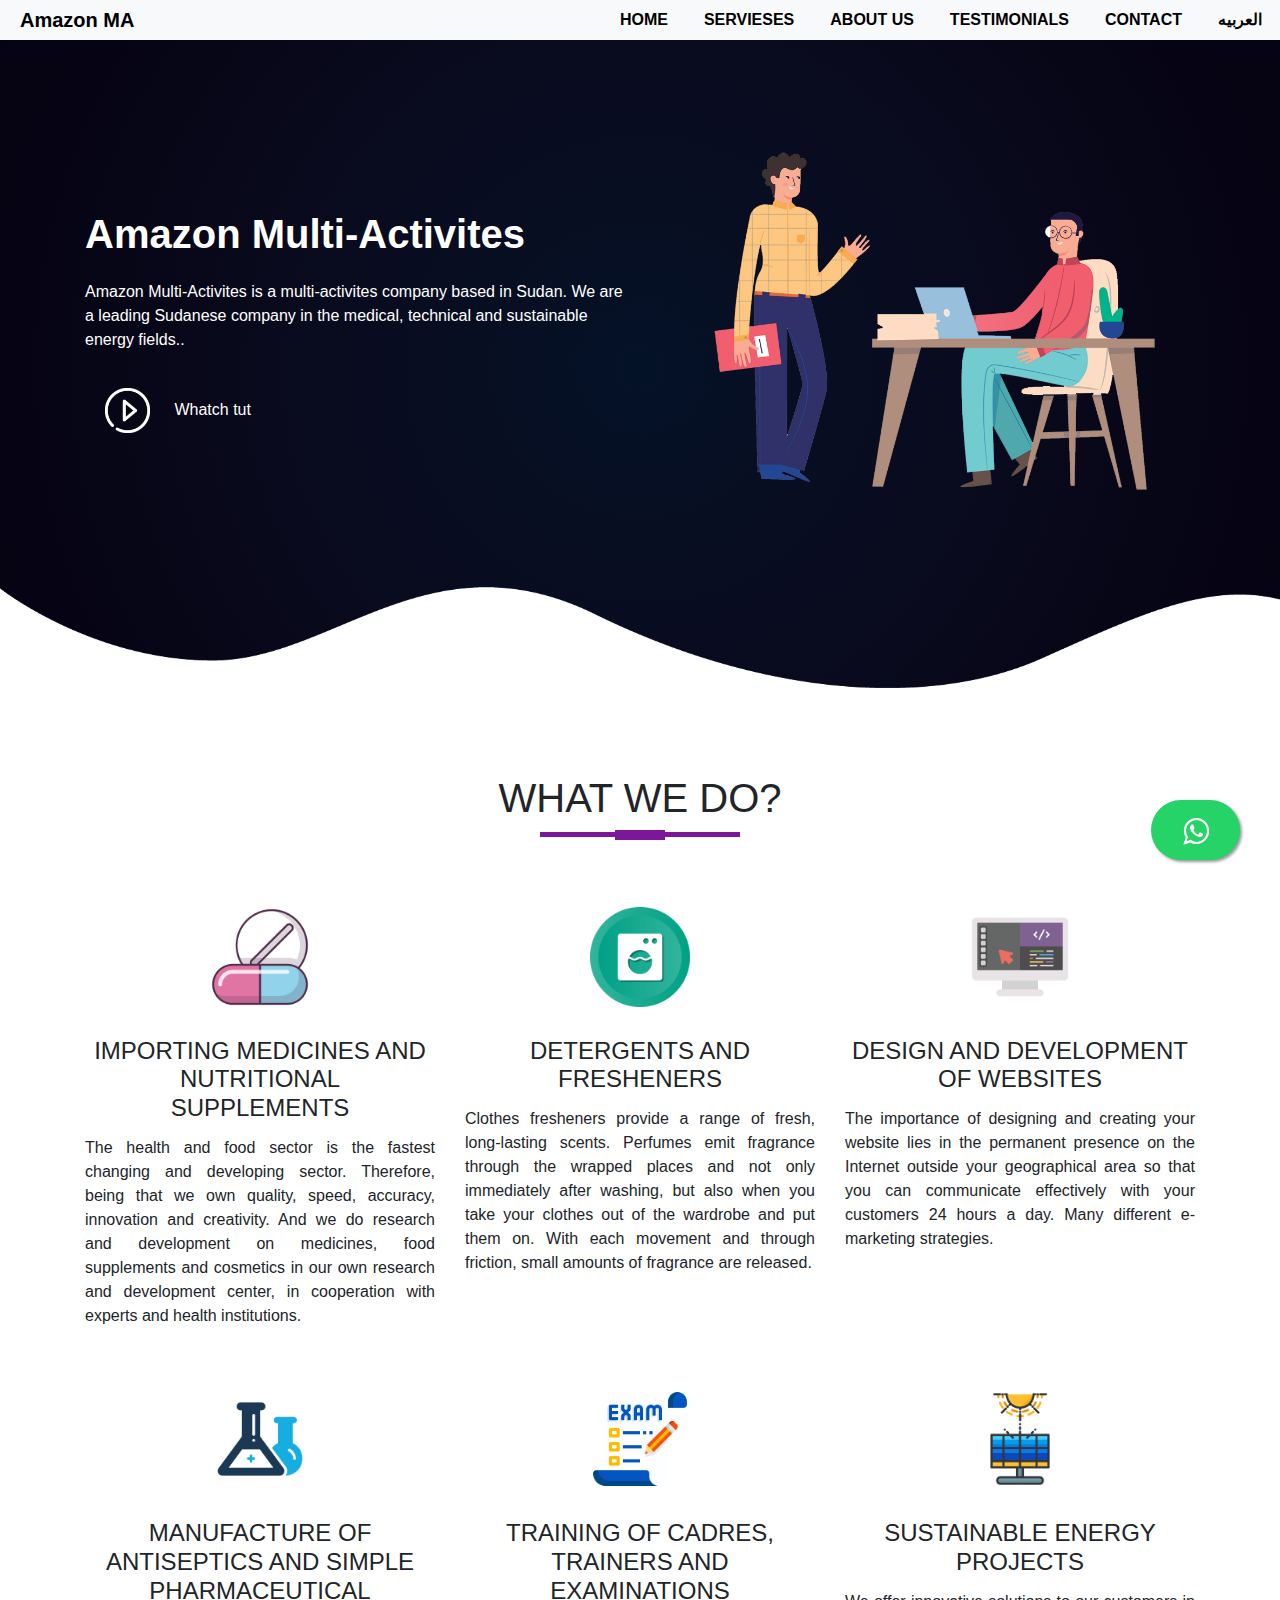
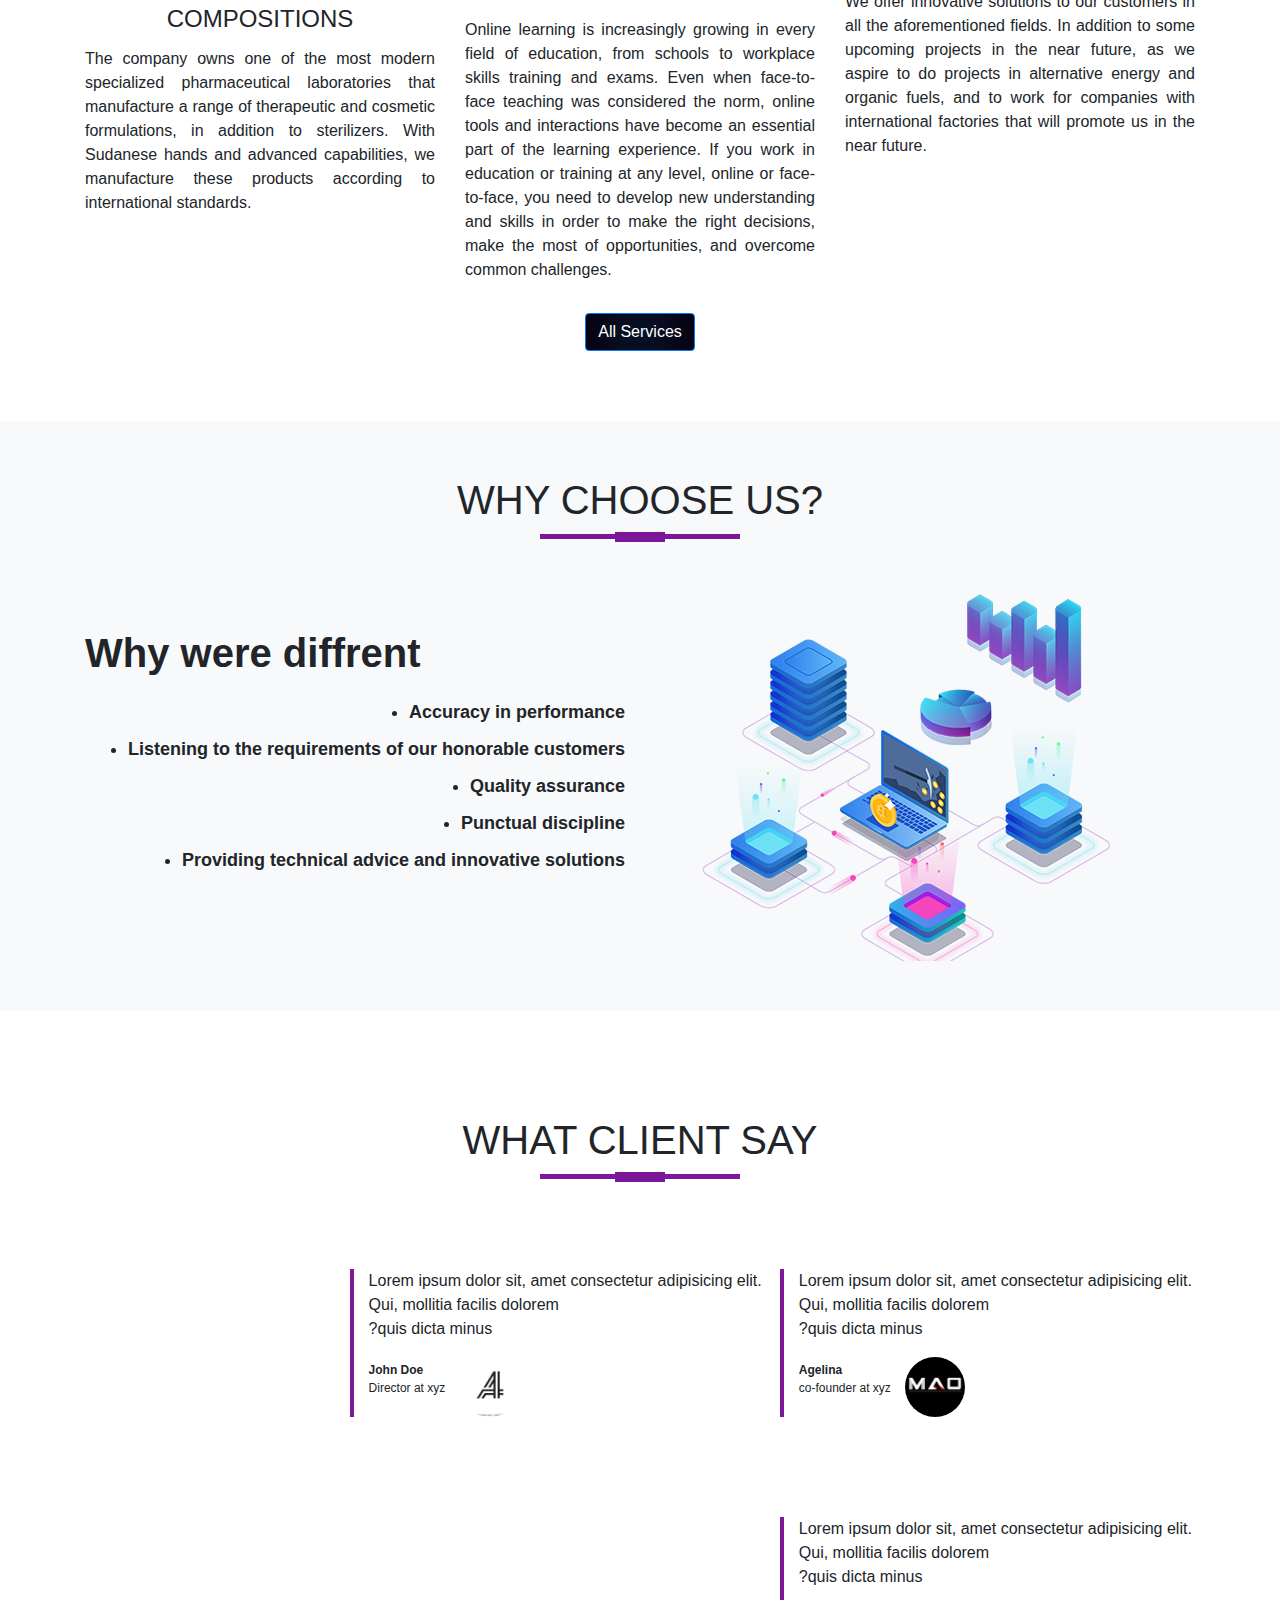
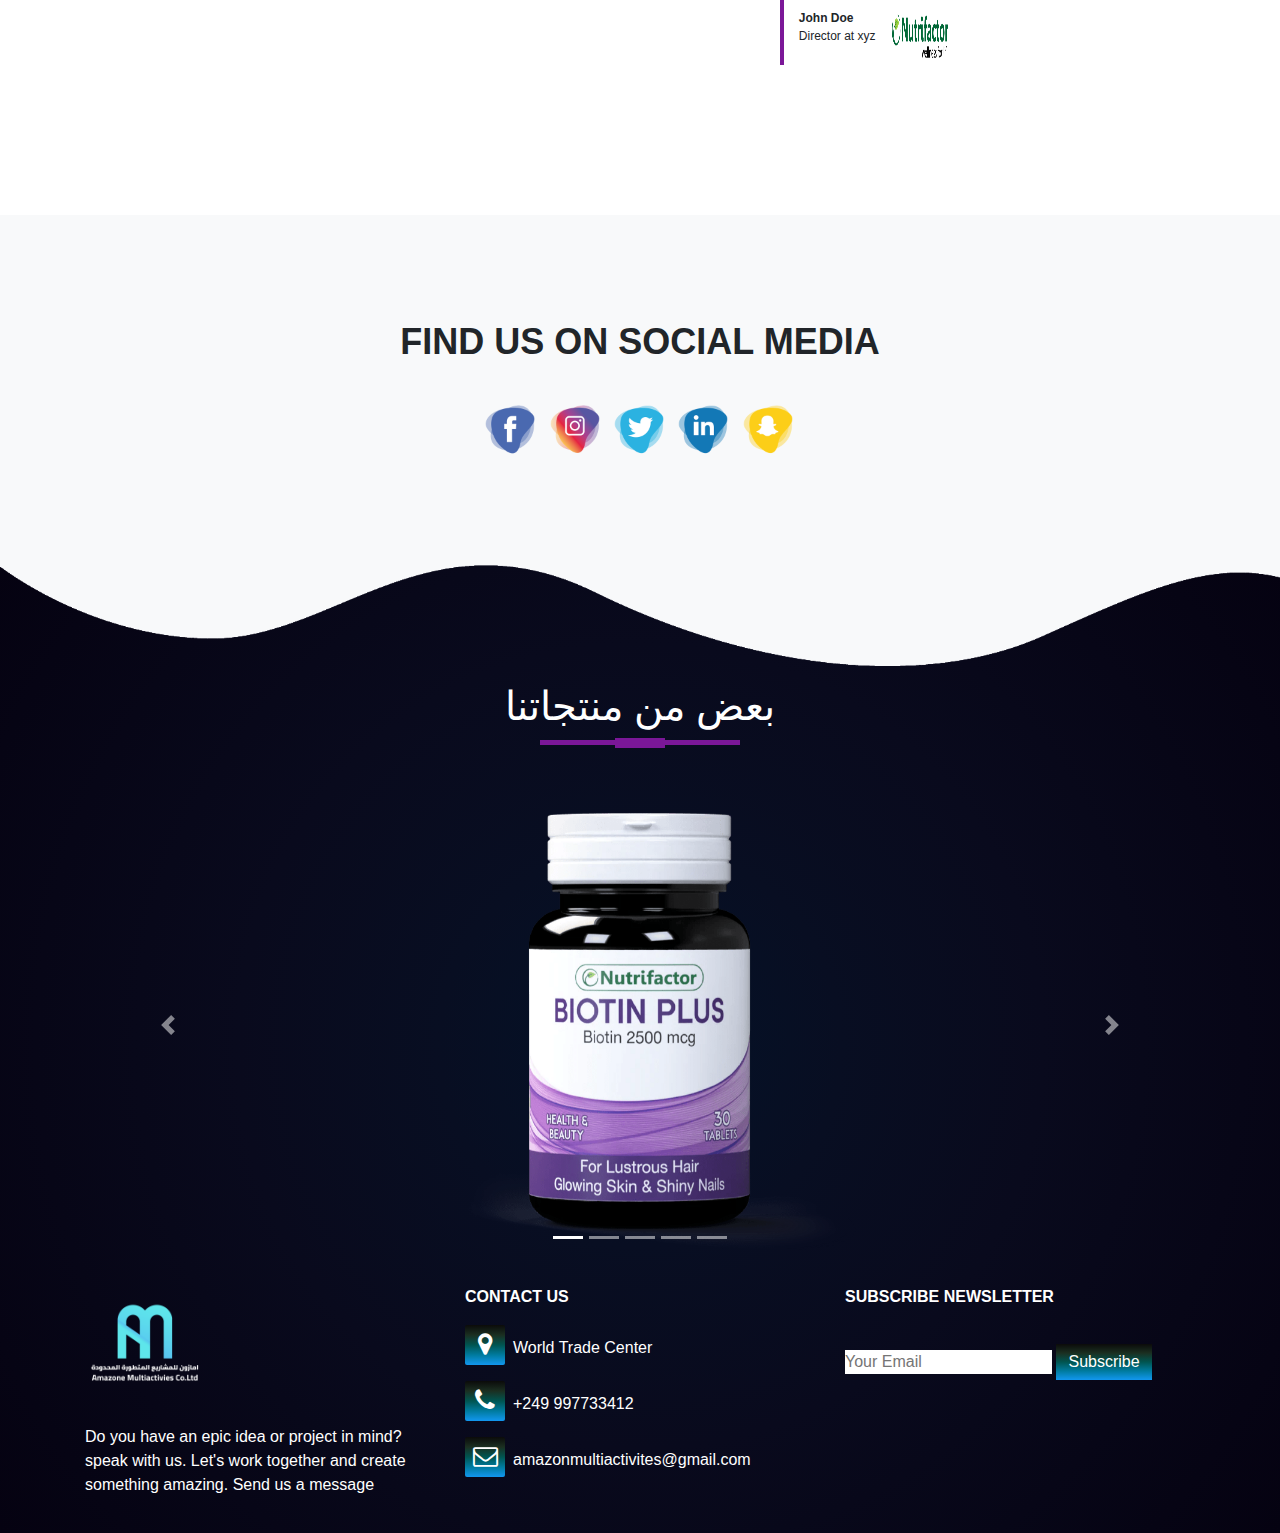
<file: index.html>
<!DOCTYPE html>
<html lang ="en">
<head>
    <meta charset="UTF-8">
    <meta name="viewport" content="width=device-width, initial-scale=1">
    <link rel="stylesheet" href="style.css">
    <link rel="stylesheet" href="https://cdn.jsdelivr.net/npm/bootstrap@4.6.2/dist/css/bootstrap.min.css">
    <link rel="stylesheet" href="https://cdnjs.cloudflare.com/ajax/libs/font-awesome/4.7.0/css/font-awesome.min.css">
    <script src="https://cdn.jsdelivr.net/npm/jquery@3.5.1/dist/jquery.slim.min.js"></script>
    <script src="https://cdn.jsdelivr.net/npm/bootstrap@4.6.2/dist/js/bootstrap.min.js"></script>
    <link rel="stylsheet" href="https://cdn.jsdelivr.net/npm/@fortawesome/fontawesome-free@6.2.1/css/fontawesome.min.css">
    <title>Amazon MA</title>
     <!-- favicons
    ================================================== -->
    <link rel="apple-touch-icon" sizes="180x180" href="apple-touch-icon.png">
    <link rel="icon" type="image/png" sizes="32x32" href="images/fav32.png">
    <link rel="icon" type="image/png" sizes="16x16" href="images/fav16.png">
    <link rel="manifest" href="site.webmanifest">
    </head>
    <section id="nav-bar">
        <nav class="navbar navbar-expand-lg navbar-light bg-light">
            <a class="navbar-brand" href="#"> Amazon MA </a>
            <button class="navbar-toggler" type="button" data-toggle="collapse" data-target="#navbarNav" aria-controls="navbarNav" aria-expanded="false" aria-label="Toggle navigation">
                <i style="font-size:24px" class="fa">&#xf0c9;</i>
            </button>
            <div class="collapse navbar-collapse" id="navbarNav">
              <ul class="navbar-nav ml-auto">
                <li class="nav-item">
                  <a class="nav-link" href="#top">HOME <span class="sr-only">(current)</span></a>
                </li>
                <li class="nav-item">
                  <a class="nav-link" href="#Services">SERVIESES <span class="sr-only">(current)</span></a></a>
                </li>
                <li class="nav-item">
                  <a class="nav-link" href="#about-us">ABOUT US</a> 
                </li>
                <li class="nav-item">
                  <a class="nav-link" href="#testimonials">TESTIMONIALS</a>
                  <li class="nav-item">
                    <a class="nav-link" href="#footer">CONTACT</a>
                    <li class="nav-item">
                      <a class="nav-link" href="AR index.html">العربيه</a>
                </li>
              </ul>
            </div>
          </nav>
              </div>
            </div>
          </nav>

    </section>
<!----------------------banner section-------------------->
<section id="banner">
<div class="container">
    <div class="row" id="section3">
        <div class="col-md-6">
            <p class="promo-title">Amazon Multi-Activites</p>
            <p> Amazon Multi-Activites is a multi-activites company based in Sudan. We are a leading Sudanese company in the medical, technical and sustainable energy fields..</p>
        <a href="images/am.mp4"> <img src="images/play.png" class="play-btn"> Whatch tut </a>
        </div>
        <div class="col-md-6 text-center">
            <img src="images/home2.png" class="img-fluid">
        </div>
    </div>
</div>
<img src="images/wave1.png" class="bottom-img">
</section>
<!---------------Services Section----------->
<section id="Services" >
<div class="container text-center" id="section4">
  <h1 class="title">WHAT WE DO?</h1>
<div class="row text-center">
  <div class="col-lg-4 services">
<img src="images/service4.png"class="Service-img">
<h4>Importing medicines and nutritional supplements</h4>
<p>The health and food sector is the fastest changing and developing sector. Therefore, being that we own quality, speed, accuracy, innovation and creativity. And we do research and development on medicines, food supplements and cosmetics in our own research and development center, in cooperation with experts and health institutions.</p>
</div>
<div class="col-lg-4 services">
  <img src="images/wash.png"class="Service-img">
  <h4>Detergents and fresheners </h4>
  <p>Clothes fresheners provide a range of fresh, long-lasting scents. Perfumes emit fragrance through the wrapped places and not only immediately after washing, but also when you take your clothes out of the wardrobe and put them on. With each movement and through friction, small amounts of fragrance are released.</p>
  </div>
  <div class="col-lg-4 services">
    <img src="images/web.png"class="Service-img">
    <h4>Design and development of websites</h4>
    <p>The importance of designing and creating your website lies in the permanent presence on the Internet outside your geographical area so that you can communicate effectively with your customers 24 hours a day. Many different e-marketing strategies.</p>
</div>
</div>
<div class="row text-center">
<div class="col-lg-4 services">
  <img src="images/factory.png"class="Service-img">
  <h4>Manufacture of antiseptics and simple pharmaceutical compositions</h4>
  <p>The company owns one of the most modern specialized pharmaceutical laboratories that manufacture a range of therapeutic and cosmetic formulations, in addition to sterilizers. With Sudanese hands and advanced capabilities, we manufacture these products according to international standards.</p>
</div>
<div class="col-lg-4 services">
  <img src="images/exam.png"class="Service-img">
  <h4>Training of cadres, trainers and examinations</h4>
  <p>Online learning is increasingly growing in every field of education, from schools to workplace skills training and exams. Even when face-to-face teaching was considered the norm, online tools and interactions have become an essential part of the learning experience. If you work in education or training at any level, online or face-to-face, you need to develop new understanding and skills in order to make the right decisions, make the most of opportunities, and overcome common challenges.</p>
</div>
<div class="col-lg-4 services">
  <img src="images/solar.png"class="Service-img">
  <h4>sustainable energy projects</h4>
  <p>We offer innovative solutions to our customers in all the aforementioned fields. In addition to some upcoming projects in the near future, as we aspire to do projects in alternative energy and organic fuels, and to work for companies with international factories that will promote us in the near future.</p>
</div>
</div>
<button type="button" class="btn btn-primary">All Services</button>
</div>
</section>
<!---------About Us------------------>
<section id="about-us">
<div class="container">
  <h1 class="title text-center"> WHY CHOOSE US?</h1>
<div class="row">
  <div class="col-md-6 about-us">
    <p class="about-title">Why were diffrent</p>
    <ul>
      <li>Accuracy in performance</li>
      <li>Listening to the requirements of our honorable customers</li>
      <li>Quality assurance</li>
      <li>Punctual discipline</li>
      <li>Providing technical advice and innovative solutions</li>
    </ul>
  </div>
  <div class="col-md-6">
    <img src="images/network.png" class="img-fluid">
  </div>
</div>
</div>
</section>
<!----------Testimonilas--------->
<section id="testimonials">
  <div class="container" id="section5">
    <h1 class="title text-center">WHAT CLIENT SAY</h1>
    <div class="row offset-1">
      <div class="col-md-5 testimonials">
        <p>Lorem ipsum dolor sit, amet consectetur adipisicing elit. Qui, mollitia facilis dolorem<br> quis dicta minus?</p>
        <img src="images/user1.jpg">
        <p class="user-details"><b>Agelina</b><br>co-founder at xyz</p>
      </div>
      <div class="col-md-5 testimonials">
        <p>Lorem ipsum dolor sit, amet consectetur adipisicing elit. Qui, mollitia facilis dolorem<br> quis dicta minus?</p>
        <img src="images/user2.jpg">
        <p class="user-details"><b>John Doe</b><br>Director at xyz</p>
      </div>
      <div class="col-md-5 testimonials nu">
        <p>Lorem ipsum dolor sit, amet consectetur adipisicing elit. Qui, mollitia facilis dolorem<br> quis dicta minus?</p>
        <img src="images/user3.png">
        <p class="user-details"><b>John Doe</b><br>Director at xyz</p>
    </div>
  </div>
</section>
<!-------------social media------------>
<section id="social-media">
  <div class="container text-center">
    <p>FIND US ON SOCIAL MEDIA</p>
    <div class="social-icons">
      <a href="#"><img src="images/facebook-icon.png"></a>
      <a href="#"><img src="images/instagram-icon.png"></a>
      <a href="#"><img src="images/twitter-icon.png"></a>
      <a href="#"><img src="images/linkedin-icon.png"></a>
      <a href="#"><img src="images/snapchat-icon.png"></a>
      <link rel="stylesheet" href="https://maxcdn.bootstrapcdn.com/font-awesome/4.5.0/css/font-awesome.min.css">
<a href="https://api.whatsapp.com/send?phone=249997733412&text=Hola%21%20Quisiera%20m%C3%A1s%20informaci%C3%B3n%20sobre%20Varela%202." class="float" target="_blank">
<i class="fa fa-whatsapp my-float"></i>
</a>
    </div>
  </div>
</section>
<!-----------footer section----->
<section id="footer">
  <img src="images/wave2.png" class="footer-img" >
  <div class="container">
      <h1 class="title text-center">بعض من منتجاتنا</h1>
      <!------------slider section--------->
  <div id="carouselExampleIndicators" class="carousel slide c-col" data-ride="carousel">
    <ol class="carousel-indicators">
      <li data-target="#carouselExampleIndicators" data-slide-to="0" class="active"></li>
      <li data-target="#carouselExampleIndicators" data-slide-to="1"></li>
      <li data-target="#carouselExampleIndicators" data-slide-to="2"></li>
      <li data-target="#carouselExampleIndicators" data-slide-to="3"></li>
      <li data-target="#carouselExampleIndicators" data-slide-to="4"></li>
    </ol>
    <div class="carousel-inner">
      <div class="carousel-item active c-item">
        <img class="d-block w-100 c-img" src="images/nutrifactor/Biotin Plus.png" alt="First slide">
      </div>
      <div class="carousel-item c-item">
        <img class="d-block w-100 c-img" src="images/nutrifactor/Prostamen.png" alt="Second slide">
      </div>
      <div class="carousel-item c-item">
        <img class="d-block w-100 c-img" src="images/nutrifactor/E-Cell.png" alt="Third slide">
      </div>
      <div class="carousel-item c-item">
        <img class="d-block w-100 c-img" src="images/nutrifactor/suncell5000.png" alt="forth slide">
      </div>
      <div class="carousel-item c-item">
        <img class="d-block w-100 c-img" src="images/nutrifactor/sleep-well.png" alt="fifth slide">
      </div>
    </div>
    <a class="carousel-control-prev" href="#carouselExampleIndicators" role="button" data-slide="prev">
      <span class="carousel-control-prev-icon"  aria-hidden="true"></span>
      <span class="sr-only">Previous</span>
    </a>
    <a class="carousel-control-next" href="#carouselExampleIndicators" role="button" data-slide="next">
      <span class="carousel-control-next-icon" aria-hidden="true"></span>
      <span class="sr-only">Next</span>
    </a>
  </div>
    <div class="row">
      <div class="col-md-4 footer-box">
        <img src="images/5.png">
        <p>Do you have an epic idea or project in mind? speak with us. Let's work together and create something amazing. Send us a message</p>
      </div>
      <div class="col-md-4 footer-box">
        <p><b>CONTACT US</b></p>
        <p><i class="fa fa-map-marker"></i>World Trade Center</p>
        <p><i class="fa fa-phone"></i>+249 997733412</p>
        <p><i class="fa fa-envelope-o"></i>amazonmultiactivites@gmail.com</p>
      </div>
      <div class="col-md-4 footer-box">
        <p><b>SUBSCRIBE NEWSLETTER</b></p>
        <input type="email" class="font-control" placeholder="Your Email">
        <button type="button" class="btn btn-primary">Subscribe</button>
    </div>
</section>
<!-------------Smooth Scroll------------>
<script src="smooth-scroll.js"> </script>
<script>
	var scroll = new SmoothScroll('a[href*="#"]');
</script>
    <body>
</file>
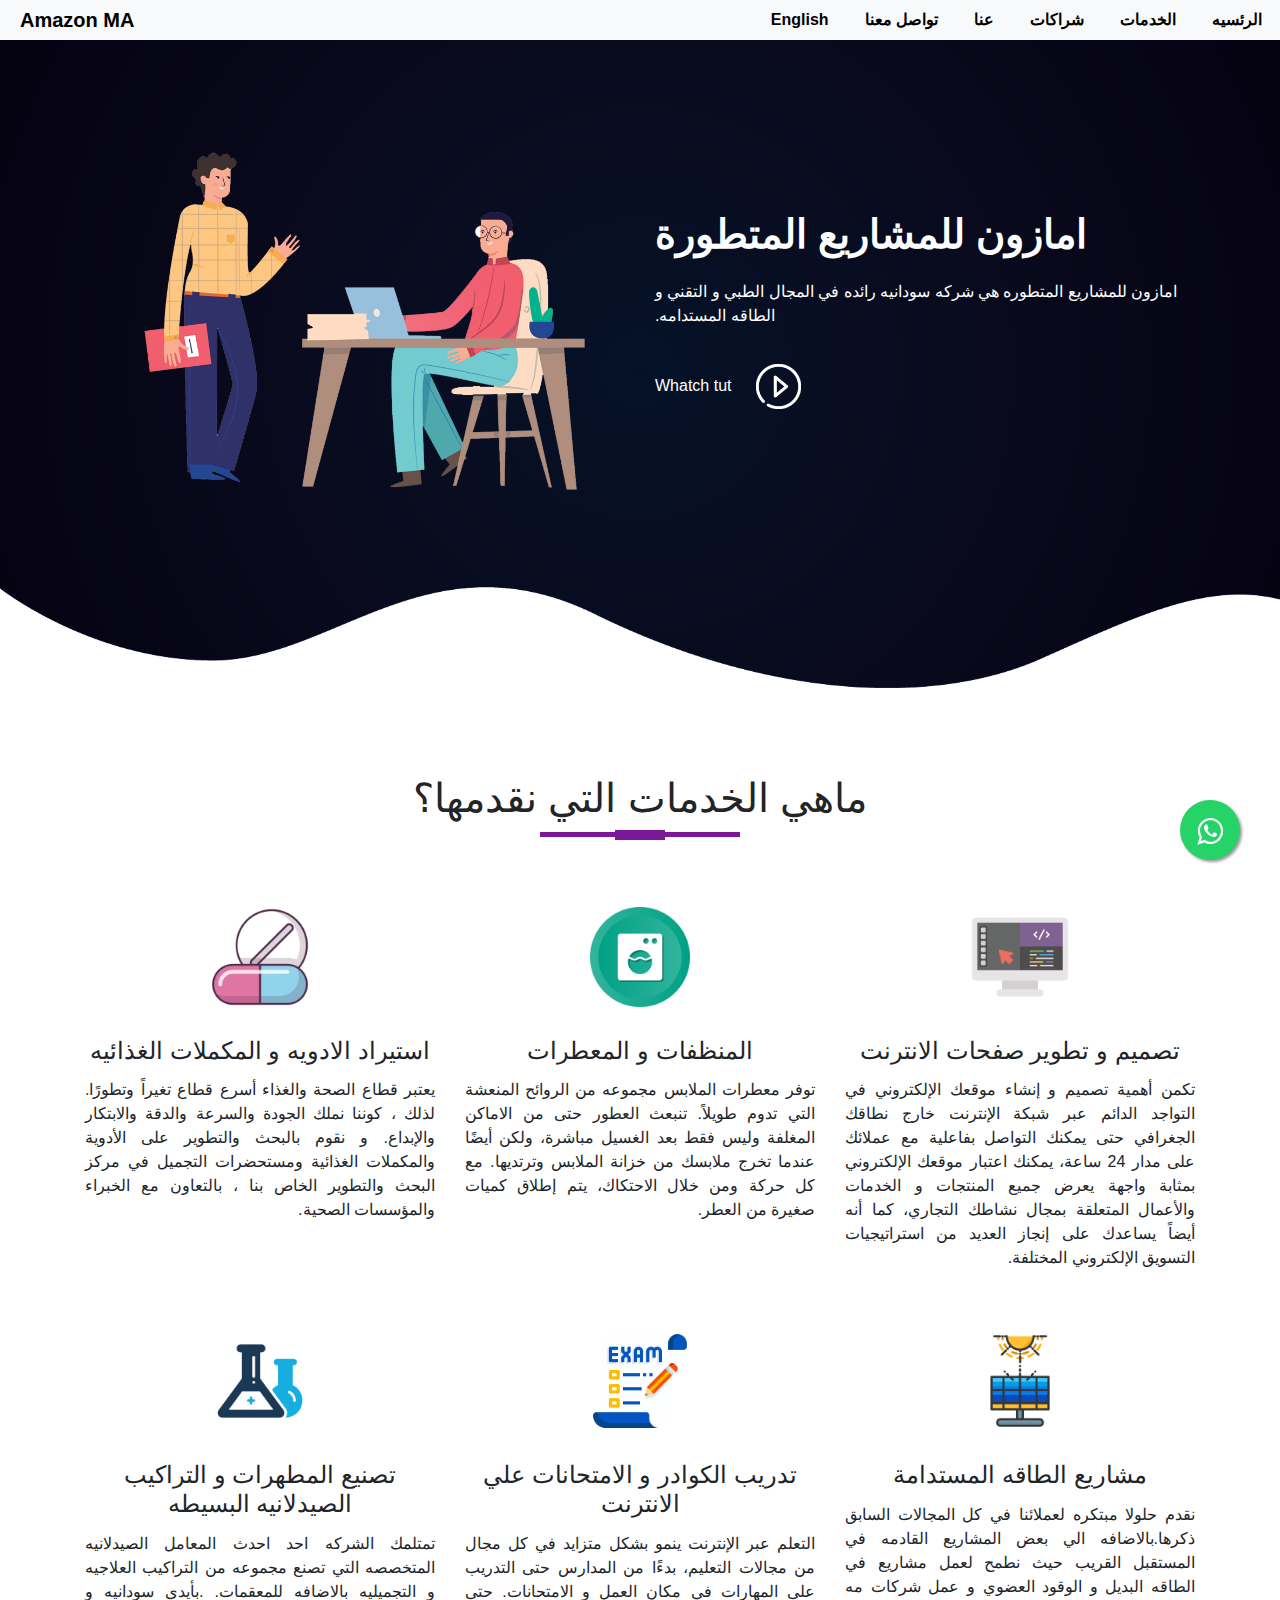
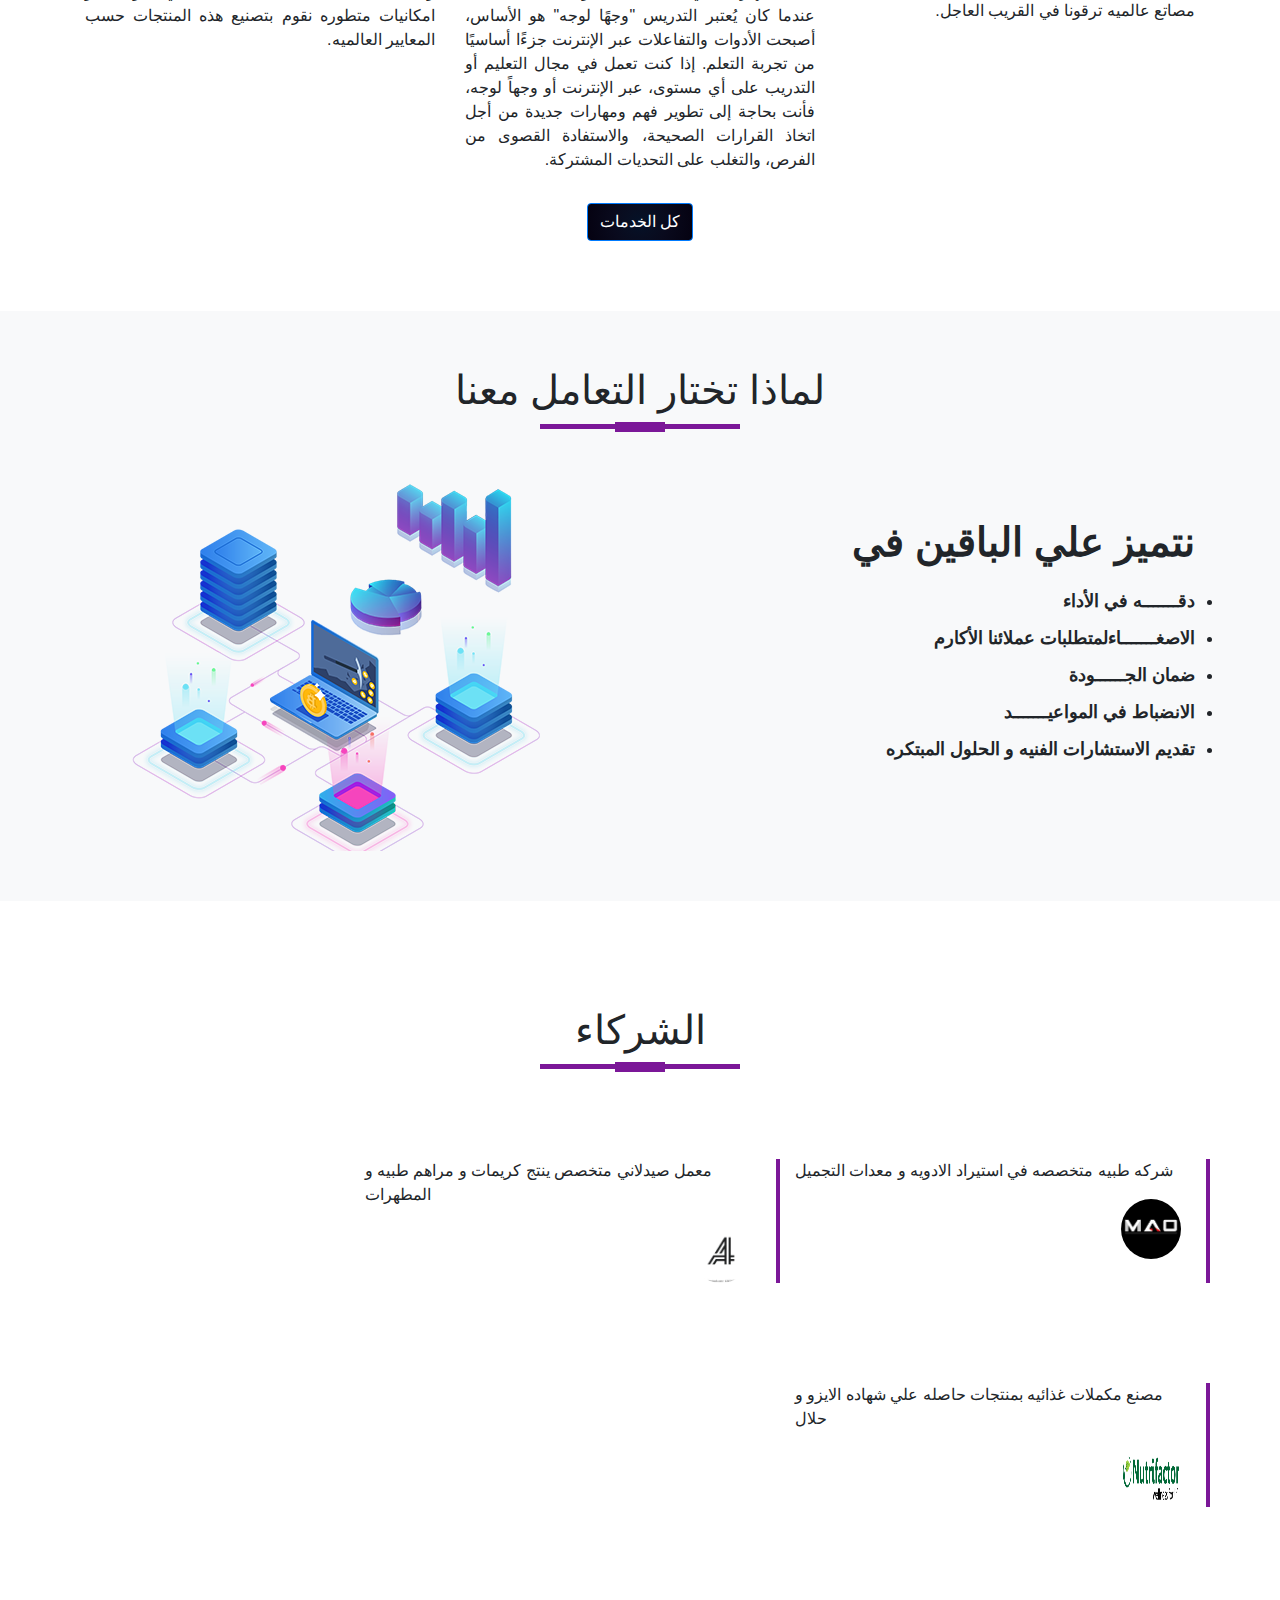
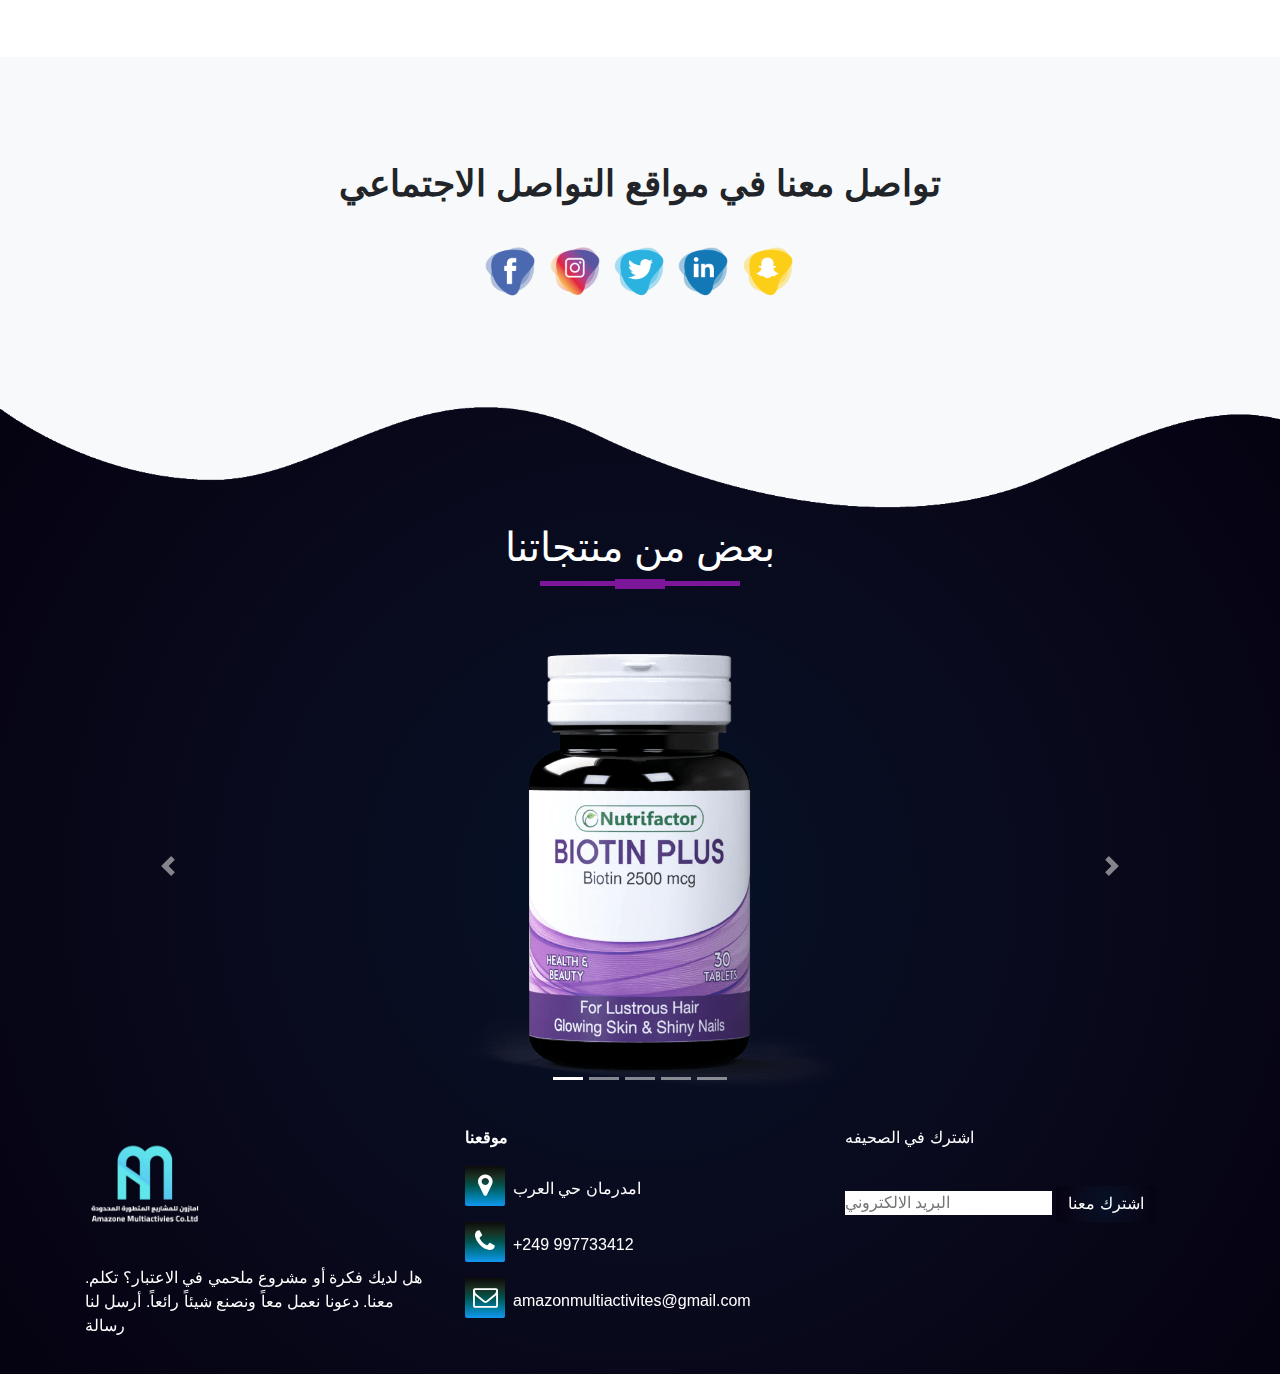
<file: AR index.html>
<!DOCTYPE html>
<html lang ="en">
<head>
    <meta charset="UTF-8">
    <meta name="viewport" content="width=device-width, initial-scale=1">
    <link rel="stylesheet" href="AR style.css">
    <link rel="stylesheet" href="https://cdn.jsdelivr.net/npm/bootstrap@4.6.2/dist/css/bootstrap.min.css">
    <link rel="stylesheet" href="https://cdnjs.cloudflare.com/ajax/libs/font-awesome/4.7.0/css/font-awesome.min.css">
    <script src="https://cdn.jsdelivr.net/npm/jquery@3.5.1/dist/jquery.slim.min.js"></script>
    <script src="https://cdn.jsdelivr.net/npm/bootstrap@4.6.2/dist/js/bootstrap.min.js"></script>
    <script>$('.carousel').carousel({
      interval: 2000
    })</script>
    <link rel="stylsheet" href="https://cdn.jsdelivr.net/npm/@fortawesome/fontawesome-free@6.2.1/css/fontawesome.min.css">
    <title>Amazon MA</title>
     <!-- favicons
    ================================================== -->
    <link rel="apple-touch-icon" sizes="180x180" href="apple-touch-icon.png">
    <link rel="icon" type="image/png" sizes="32x32" href="images/fav32.png">
    <link rel="icon" type="image/png" sizes="16x16" href="images/fav16.png">
    <link rel="manifest" href="site.webmanifest">
    </head>
    <body >
    <section id="nav-bar">
        <nav class="navbar navbar-expand-lg navbar-light bg-light">
            <a class="navbar-brand" href="#"> Amazon MA </a>
            <button class="navbar-toggler" type="button" data-toggle="collapse" data-target="#navbarNav" aria-controls="navbarNav" aria-expanded="false" aria-label="Toggle navigation">
                <i style="font-size:24px" class="fa">&#xf0c9;</i>
            </button>
            <div class="collapse navbar-collapse" id="navbarNav">
              <ul class="navbar-nav ml-auto">
                <li class="nav-item">
                  <li class="nav-item">
                    <a class="nav-link" href="index.html">English</a>
                  <li class="nav-item">
                    <a class="nav-link" href="#footer">تواصل معنا</a>
                  <li class="nav-item">
                    <a class="nav-link" href="#about-us">عنا</a> 
                  </li>
                  <li class="nav-item">
                    <a class="nav-link" href="#testimonials">شراكات</a>
                </li>
                <li class="nav-item">
                  <a class="nav-link" href="#Services">الخدمات <span class="sr-only">(current)</span></a></a>
                </li>
                  <li class="nav-item">
                    <a class="nav-link" href="#top">الرئسيه <span class="sr-only">(current)</span></a>
                </li>
              </ul>
            </div>
          </nav>
              </div>
            </div>
          </nav>

    </section>
<!----------------------banner section-------------------->
<section id="banner">
<div class="container">
    <div class="row" id="section3">
        <div class="col-md-6">
            <p class="promo-title">امازون للمشاريع المتطورة</p>
            <p>امازون للمشاريع المتطوره هي شركه سودانيه رائده في المجال الطبي و التقني و الطاقه المستدامه.</p>
        <a href="images/am.mp4"> <img src="images/play.png" class="play-btn"> Whatch tut </a>
        </div>
        <div class="col-md-6 text-center">
            <img src="images/home2.png" class="img-fluid">
        </div>
    </div>
</div>
<img src="images/wave1.png" class="bottom-img">
</section>
<!---------------Services Section----------->
<section id="Services" >
<div class="container text-center" id="section4">
  <h1 class="title">ماهي الخدمات التي نقدمها؟</h1>
<div class="row text-center">
<div class="col-lg-4 services">
<img src="images/service4.png"class="Service-img">
<h4>استيراد الادويه و المكملات الغذائيه</h4>
<p>
  يعتبر قطاع الصحة والغذاء أسرع قطاع تغيراً وتطورًا. لذلك ، كوننا نملك الجودة والسرعة والدقة والابتكار والإبداع.
  و نقوم بالبحث والتطوير على الأدوية والمكملات الغذائية ومستحضرات التجميل في مركز البحث والتطوير الخاص بنا ، بالتعاون مع الخبراء  والمؤسسات الصحية.</p>
</div>
<div class="col-lg-4 services">
  <img src="images/wash.png"class="Service-img">
  <h4>المنظفات و المعطرات</h4>
  <p>توفر معطرات الملابس مجموعه من الروائح المنعشة التي تدوم طويلاً. تنبعث العطور حتى من الاماكن المغلفة وليس فقط بعد الغسيل مباشرة، ولكن أيضًا عندما تخرج ملابسك من خزانة الملابس وترتديها. مع كل حركة ومن خلال الاحتكاك، يتم إطلاق كميات صغيرة من العطر.
  </p>
  </div>
  <div class="col-lg-4 services">
    <img src="images/web.png"class="Service-img">
    <h4>تصميم و تطوير صفحات الانترنت</h4>
    <p>تكمن أهمية تصميم و إنشاء موقعك الإلكتروني في التواجد الدائم عبر شبكة الإنترنت خارج نطاقك الجغرافي حتى يمكنك التواصل بفاعلية مع عملائك على مدار 24 ساعة، يمكنك اعتبار موقعك الإلكتروني بمثابة واجهة يعرض جميع  المنتجات و الخدمات والأعمال المتعلقة بمجال نشاطك التجاري، كما أنه أيضاً يساعدك على إنجاز العديد من استراتيجيات التسويق الإلكتروني المختلفة.
    </p>
</div>
</div>
<div class="row text-center">
<div class="col-lg-4 services">
  <img src="images/factory.png"class="Service-img">
  <h4>تصنيع المطهرات و التراكيب الصيدلانيه البسيطه</h4>
  <p> تمتلمك الشركه احد احدث المعامل الصيدلانيه المتخصصه التي تصنع مجموعه من التراكيب العلاجيه و التجميليه بالاضافه للمعقمات.
    .بأيدي سودانيه و امكانيات متطوره نقوم بتصنيع هذه المنتجات حسب المعايير العالميه.</p>
</div>
<div class="col-lg-4 services">
  <img src="images/exam.png"class="Service-img">
  <h4>تدريب الكوادر و الامتحانات علي الانترنت</h4>
  <p>التعلم عبر الإنترنت ينمو بشكل متزايد في كل مجال من مجالات التعليم، بدءًا من المدارس حتى التدريب على المهارات في مكان العمل و الامتحانات. حتى عندما كان يُعتبر التدريس "وجهًا لوجه" هو الأساس، أصبحت الأدوات والتفاعلات عبر الإنترنت جزءًا أساسيًا من تجربة التعلم. إذا كنت تعمل في مجال التعليم أو التدريب على أي مستوى، عبر الإنترنت أو وجهاً لوجه، فأنت بحاجة إلى تطوير فهم ومهارات جديدة من أجل اتخاذ القرارات الصحيحة، والاستفادة القصوى من الفرص، والتغلب على التحديات المشتركة.</p>
</div>
<div class="col-lg-4 services">
  <img src="images/solar.png"class="Service-img">
  <h4>مشاريع الطاقه المستدامة</h4>
  <p>نقدم حلولا مبتكره لعملائنا في كل المجالات السابق ذكرها.بالاضافه الي بعض المشاريع القادمه في المستقبل القريب حيث نطمح لعمل مشاريع في الطاقه البديل و الوقود العضوي و عمل شركات مه مصاتع عالميه ترقونا في القريب العاجل. 
  </p>
</div>
</div>
<button type="button" class="btn btn-primary">كل الخدمات</button>
</div>
</section>
<!---------About Us------------------>
<section id="about-us">
<div class="container">
  <h1 class="title text-center">لماذا تختار التعامل معنا</h1>
<div class="row">
  <div class="col-md-6 about-us">
    <p class="about-title">نتميز علي الباقين في</p>
    <ul>
      <li>دقـــــــه في الأداء</li>
      <li>الاصغـــــــاءلمتطلبات عملائنا الأكارم</li>
      <li>ضمان الجــــــودة</li>
      <li>الانضباط في المواعيـــــــد</li>
      <li>تقديم الاستشارات الفنيه و الحلول المبتكره</li>
    </ul>
  </div>
  <div class="col-md-6">
    <img src="images/network.png" class="img-fluid">
  </div>
</div>
</div>
</section>
<!----------Testimonilas--------->
<section id="testimonials">
  <div class="container" id="section5">
    <h1 class="title text-center">الشركاء</h1>
    <div class="row offset-1">
      <div class="col-md-5 testimonials">
        <p>شركه طبيه متخصصه في استيراد  الادويه و معدات التجميل</p>
        <img src="images/user1.jpg">
      </div>
      <div class="col-md-5 testimonials">
        <p>معمل صيدلاني متخصص ينتج كريمات و مراهم طبيه و المطهرات</p>
        <img src="images/user2.jpg">
      </div>
      <div class="col-md-5 testimonials c-t">
        <p>مصنع مكملات غذائيه بمنتجات حاصله علي شهاده الايزو و حلال</p>
        <img src="images/user3.png">
    </div>
  </div>
</section>
<!-------------social media------------>
<section id="social-media">
  <div class="container text-center">
    <p>تواصل معنا في مواقع التواصل الاجتماعي</p>
    <div class="social-icons">
      <a href="#"><img src="images/facebook-icon.png"></a>
      <a href="#"><img src="images/instagram-icon.png"></a>
      <a href="#"><img src="images/twitter-icon.png"></a>
      <a href="#"><img src="images/linkedin-icon.png"></a>
      <a href="#"><img src="images/snapchat-icon.png"></a>
      <link rel="stylesheet" href="https://maxcdn.bootstrapcdn.com/font-awesome/4.5.0/css/font-awesome.min.css">
<a href="https://api.whatsapp.com/send?phone=249997733412&text=Hola%21%20Quisiera%20m%C3%A1s%20informaci%C3%B3n%20sobre%20Varela%202." class="float" target="_blank">
<i class="fa fa-whatsapp my-float"></i>
</a>
    </div>
  </div>
</section>
<!-----------footer section----->
<section id="footer">
  <img src="images/wave2.png" class="footer-img" >
  <div class="container">
    <h1 class="title text-center">بعض من منتجاتنا</h1>
    <!------------slider section--------->
<div id="carouselExampleIndicators" class="carousel slide c-col" data-ride="carousel">
  <ol class="carousel-indicators">
    <li data-target="#carouselExampleIndicators" data-slide-to="0" class="active"></li>
    <li data-target="#carouselExampleIndicators" data-slide-to="1"></li>
    <li data-target="#carouselExampleIndicators" data-slide-to="2"></li>
    <li data-target="#carouselExampleIndicators" data-slide-to="3"></li>
    <li data-target="#carouselExampleIndicators" data-slide-to="4"></li>
  </ol>
  <div class="carousel-inner">
    <div class="carousel-item active c-item">
      <img class="d-block w-100 c-img" src="images/nutrifactor/Biotin Plus.png" alt="First slide">
    </div>
    <div class="carousel-item c-item">
      <img class="d-block w-100 c-img" src="images/nutrifactor/Prostamen.png" alt="Second slide">
    </div>
    <div class="carousel-item c-item">
      <img class="d-block w-100 c-img" src="images/nutrifactor/E-Cell.png" alt="Third slide">
    </div>
    <div class="carousel-item c-item">
      <img class="d-block w-100 c-img" src="images/nutrifactor/suncell5000.png" alt="forth slide">
    </div>
    <div class="carousel-item c-item">
      <img class="d-block w-100 c-img" src="images/nutrifactor/sleep-well.png" alt="fifth slide">
    </div>
  </div>
  <a class="carousel-control-prev" href="#carouselExampleIndicators" role="button" data-slide="prev">
    <span class="carousel-control-prev-icon"  aria-hidden="true"></span>
    <span class="sr-only">Previous</span>
  </a>
  <a class="carousel-control-next" href="#carouselExampleIndicators" role="button" data-slide="next">
    <span class="carousel-control-next-icon" aria-hidden="true"></span>
    <span class="sr-only">Next</span>
  </a>
</div>
    <div class="row">
      <div class="col-md-4 footer-box">
        <img src="images/5.png">
        <p> .هل لديك فكرة أو مشروع ملحمي في الاعتبار؟ تكلم معنا. دعونا نعمل معاً ونصنع شيئاً رائعاً. أرسل لنا رسالة</p>
      </div>
      <div class="col-md-4 footer-box">
        <p><b>موقعنا</b></p>
        <p><i class="fa fa-map-marker"></i>امدرمان حي العرب</p>
        <p><i class="fa fa-phone"></i>+249 997733412</p>
        <p><i class="fa fa-envelope-o"></i>amazonmultiactivites@gmail.com</p>
      </div>
      <div class="col-md-4 footer-box">
        <p>اشترك في الصحيفه</p>
        <input type="email" class="font-control" placeholder="البريد الالكتروني">
        <button type="button" class="btn btn-primary">اشترك معنا</button>
    </div>
</section>
<!-------------Smooth Scroll------------>
<script src="smooth-scroll.js"> </script>
<script>
	var scroll = new SmoothScroll('a[href*="#"]');
</script>
</body>
</html>
</file>
<file: style.css>
*{
    margin: 0;
    padding: 0;
}
body{
    font-family: Arial, Helvetica, sans-serif;
}
#nav-bar{
    position: sticky;
    top: 0;
    z-index: 10;
}
.navbar{
    background-image: #fff;
    padding: 0 !important;
}
.navbar-brand{
    font-family: Arial, Helvetica, sans-serif;
    color:#000 !important;
    height: 40px;
    padding-left: 20px;
    font-weight: 700;
}
.navbar-nav li{
    padding: 0 10px;
}
.navbar-nav li a{
    color: #000 !important;
    font-weight: 600;
    float: right;
    text-align: left;
}
.fa-bars{
    color: blue !important;
    font-size: 80px !important;
}
.navbar-toggler{
    outline: none;

}
.promo-title{
    color: #fff;
}
/*----------------banner---------------*/
#banner{
    background-image: radial-gradient(circle, #041228, #080e22, #090a1d, #070617, #050211);
    color: #fff;
    padding-top: 5%;
}
.promo-title{
    font-size: 40px;
    font-weight: 600;
    margin-top: 100px;
}
.play-btn{
    width: 45px;
    margin: 20px;
}
#banner a{
    color: #fff;
    text-decoration: none;
}
.bottom-img{
    width: 100%;
}
/*--------------Services Sections--------------*/
#Services{
    padding: 70px 0;
    display: flex;
    justify-content: space-around;
}
.Service-img{
    width: 100px;
    margin-top: 15px;
}
.services{
    padding: 15px;
}
.services h4{
    padding: 5px;
    margin-top: 25px;
    text-transform: uppercase;
}
.services p{
    text-align: justify;
  text-justify: inter-word;
}
.title::before{
    content: '';
    background: #7b1798;
    height: 5px;
    width: 200px;
    margin-left: auto;
    margin-right: auto;
    display: block;
    transform: translateY(63px);
}
.title::after{
    content: '';
    background: #7b1798;
    height: 10px;
    width: 50px;
    margin-left: auto;
    margin-right: auto;
    margin-bottom: 45px;
    display: block;
    transform: translateY(8px);
}
.btn-primary{
    box-shadow: none;
    padding: 8px 25px;
    border: none;
    border-radius: 20px;
    background-image: radial-gradient(circle, #041228, #080e22, #090a1d, #070617, #050211);
}
/*-----------about us section--------*/
#about-us{
    background: #f8f9fa !important;
    padding-bottom: 50px;
    padding-top: 50px;
}
.about-title{
    font-size: 40px;
    font-weight: 600;
    margin-top: 8%;
}
#about-us ul li{
    margin: 10px 0;
}
#about-us ul{
    margin-left: 20px;
    font-size: large;
    font-weight: 600;
    justify-items: right;
}
/*-------------testimonials section----------*/
#testimonials{
    display: flex;
    direction: rtl !important;
    margin: 100px 0;
}
.testimonials{
    border-left: 4px solid #7b1798;
    margin-top: 50px;
    margin-bottom: 50px;
}
.testimonials img{
    height: 60px;
    width: 60px;
    border-radius: 50%;
    margin: 0 10px;
}
.testimonials .img{
    height: 60px;
    width: 60px;
    margin: 0 10px;
}
.user-details{
    display: inline-block;
    font-size: 12px;
}
/*-----------------social-media section--------------------*/
#social-media{ 
    background: #f8f9fa !important;
    padding: 100px 0;
}
#social-media p{
font-size: 36px;
font-weight: 600;
margin-bottom: 30px;
}
.social-icons img{
    width: 60px;
    transition: 0.5s;
}
.social-icons a:hover img{
    transform: translateY(-10px);
}
.float{
	position:fixed;
	width:89px;
	height:60px;
	bottom:40px;
	right:40px;
	background-color:#25d366;
	color:#FFF;
	border-radius:50px;
	text-align:center;
  font-size:30px;
	box-shadow: 2px 2px 3px #999;
  z-index:100;
}

.my-float{
	margin-top:16px;
}
/*------------------slider section------------------*/
.c-col{
    background-color: radial-gradient(circle, #041228, #080e22, #090a1d, #070617, #050211);
}
.c-item{
    color: #000;
    height: 480px;
}
.c-img{
    height: 100%;
    object-fit: contain;
}

/*----------------footer Section"-------------------*/
#footer{
    background-image: radial-gradient(circle, #041228, #080e22, #090a1d, #070617, #050211);
    color: #fff;
}
.footer-img{
    width: 100%;
}
.footer-box{
    padding: 20px;
}
.footer-box img{
    width: 120px;
    margin-bottom: 20px;
}
.footer-box .fa{
    margin-right: 8px;
    font-size: 25px;
    height: 40px;
    width: 40px;
    text-align: center;
    padding-top: 7px;
    border-radius: 2px;
    background-image: linear-gradient(to top, #1297ef, #007b9f, #005551, #1b2f21, #0b0b0a);
}
.footer-box .font-control{
    box-shadow: none !important;
    border: none;
    border-radius: 0;
    margin-top: 25px;
    max-width: 250px;

}
.footer-box .btn-primary{
    box-shadow: none !important;
    border: none;
    border-radius: 0;
    background-image: linear-gradient(to top, #1297ef, #007b9f, #005551, #1b2f21, #0b0b0a);

}
</file>
<file: AR style.css>
*{
    margin: 0;
    padding: 0;
}
body{
    font-family: Arial, Helvetica, sans-serif;
}
#nav-bar{
    position: sticky;
    top: 0;
    z-index: 10;
}
.navbar{
    background-image: #fff;
    padding: 0 !important;
}
.navbar-brand{
    font-family: Arial, Helvetica, sans-serif;
    color:#000 !important;
    height: 40px;
    padding-left: 20px;
    font-weight: 700;
}
.navbar-nav li{
    padding: 0 10px;
}
.navbar-nav li a{
    color: #000 !important;
    font-weight: 600;
    float: right;
    text-align: left;
}
.fa-bars{
    color: #fff;
    font-size: 80px !important;
}
.navbar-toggler{
    outline: none;
}
.promo-title{
    color: #fff;
}
.p{
    text-align: justify;
  text-justify: inter-word;
}

/*----------------banner---------------*/
#banner{
    direction: rtl !important;
    background-image: radial-gradient(circle, #041228, #080e22, #090a1d, #070617, #050211);
    color: #fff;
    padding-top: 5%;
}
.promo-title{
    font-size: 40px;
    font-weight: 600;
    margin-top: 100px;
}
.play-btn{
    width: 45px;
    margin: 20px;
}
#banner a{
    color: #fff;
    text-decoration: none;
}
.bottom-img{
    width: 100%;
}
/*--------------Services Sections--------------*/
#Services{
    padding: 70px 0;
}
.Service-img{
    width: 100px;
    margin-top: 15px;
}
.services{
    padding: 15px;
}
.services h4{
    padding: 5px;
    margin-top: 25px;
    text-transform: uppercase;
}
.services p{
    text-align: justify;
  text-justify: inter-word;
  direction: rtl;
}
.title::before{
    content: '';
    background: #7b1798;
    height: 5px;
    width: 200px;
    margin-left: auto;
    margin-right: auto;
    margin-bottom: 0;
    display: block;
    transform: translateY(63px);
}
.title::after{
    content: '';
    background: #7b1798;
    height: 10px;
    width: 50px;
    margin-left: auto;
    margin-right: auto;
    margin-bottom: 45px;
    display: block;
    transform: translateY(8px);
}
.btn-primary{
    box-shadow: none;
    padding: 8px 25px;
    border: none;
    border-radius: 20px;
    background-image: radial-gradient(circle, #041228, #080e22, #090a1d, #070617, #050211);
}
/*-----------about us section--------*/
#about-us{
    direction: rtl !important;
    background: #f8f9fa !important;
    padding-bottom: 50px;
    padding-top: 50px;
    text-justify: right;
}
.about-title{
    text-align: right;
    font-size: 40px;
    font-weight: 600;
    margin-top: 8%;
}
#about-us ul li{
    margin: 10px 0;
    text-align: right;
}
#about-us ul{
    margin-left: 20px;
    font-size: large;
    font-weight: 600;
    justify-items: right;margin-left: 20px;
    font-size: large;
    font-weight: 600;
}
/*-------------testimonials section----------*/
#testimonials{
    direction: rtl;
    margin: 100px 0;
}
.testimonials{
    direction: rtl !important;
    border-right: 4px solid #7b1798;
    margin-top: 50px;
    margin-bottom: 50px;
}
.testimonials img{
    display: flex;
    direction: rtl !important;
    height: 60px;
    width: 60px;
    border-radius: 50%;
    margin: 0 10px;
}
.testimon img{
    display: flex;
    direction: rtl !important;
    height: 100px;
    width: 100px;
    margin: 0 10px;
}
.p{
    display: flex;
    direction: rtl;
}
.user-details{
    display: flex;
    direction: rtl !important;
    display: flex;
    font-size: 12px;
}
.c-{
    display: flex;
    direction: rtl !important;
    height: 100px;
    width: 100px;
    margin: 0 10px;  
}
/*-----------------social-media section--------------------*/
#social-media{ 
    background: #f8f9fa !important;
    padding: 100px 0;
}
#social-media p{
font-size: 36px;
font-weight: 600;
margin-bottom: 30px;
}
.social-icons img{
    width: 60px;
    transition: 0.5s;
}
.social-icons a:hover img{
    transform: translateY(-10px);
}
.float{
	position:fixed;
	width:60px;
	height:60px;
	bottom:40px;
	right:40px;
	background-color:#25d366;
	color:#FFF;
	border-radius:50px;
	text-align:center;
  font-size:30px;
	box-shadow: 2px 2px 3px #999;
  z-index:100;
}

.my-float{
	margin-top:16px;
}
/*------------------slider section------------------*/
.c-col{
    background-color: radial-gradient(circle, #041228, #080e22, #090a1d, #070617, #050211);
}
.c-item{
    color: #000;
    height: 480px;
}
.c-img{
    height: 100%;
    object-fit: contain;
}

/*----------------footer Section"-------------------*/
#footer{
    background-image: radial-gradient(circle, #041228, #080e22, #090a1d, #070617, #050211);
    color: #fff;
}
.footer-img{
    width: 100%;
}
.footer-box{
    padding: 20px;
}
.footer-box img{
    width: 120px;
    margin-bottom: 20px;
}
.footer-box .fa{
    margin-right: 8px;
    font-size: 25px;
    height: 40px;
    width: 40px;
    text-align: center;
    padding-top: 7px;
    border-radius: 2px;
    background-image: linear-gradient(to top, #1297ef, #007b9f, #005551, #1b2f21, #0b0b0a);
}
.footer-box .font-control{
    box-shadow: none !important;
    border: none;
    border-radius: 0;
    margin-top: 25px;
    max-width: 250px;

}
.footer-box .btn-primary{
    box-shadow: none !important;
    border: none;
    border-radius: 0;
    background-image: radial-gradient(circle, #041228, #080e22, #090a1d, #070617, #050211);

}
</file>
